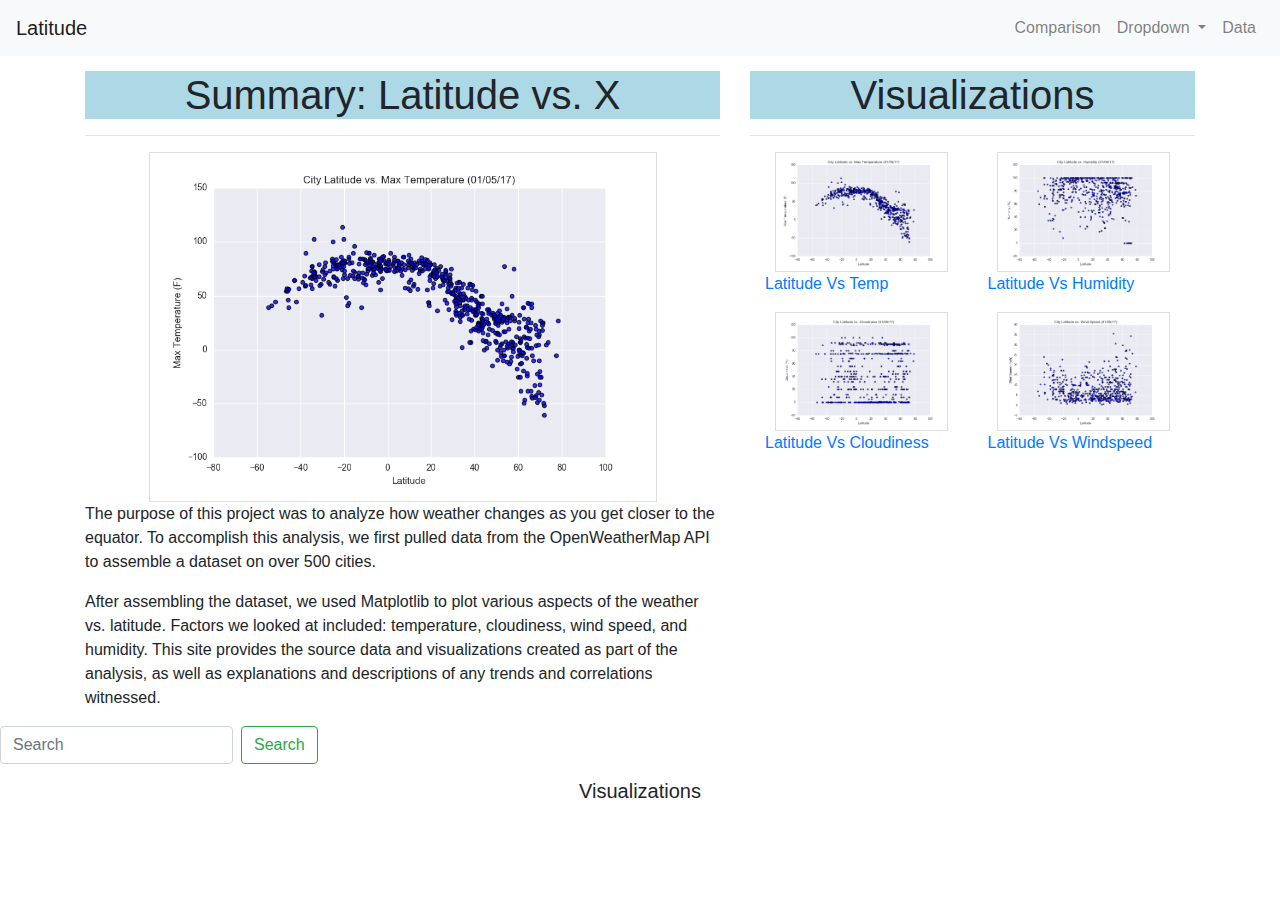
<file: index.html>
<!DOCTYPE html>
<html lang="en-us">

<head>
    <meta charset="UTF-8">
    <title>Weather Web Design</title>
    <link rel="stylesheet" href="https://maxcdn.bootstrapcdn.com/bootstrap/4.0.0/css/bootstrap.min.css"
        integrity="sha384-Gn5384xqQ1aoWXA+058RXPxPg6fy4IWvTNh0E263XmFcJlSAwiGgFAW/dAiS6JXm" crossorigin="anonymous">
    <link rel="stylesheet" type="text/css" href="styles.css">
</head>

<body>
    <nav class="navbar navbar-expand-lg navbar-light bg-light">
        <a class="navbar-brand" href="/">Latitude</a>
        <button class="navbar-toggler" type="button" data-toggle="collapse" data-target="#navbarSupportedContent"
            aria-controls="navbarSupportedContent" aria-expanded="false" aria-label="Toggle navigation">
            <span class="navbar-toggler-icon"></span>
        </button>

        <div class="collapse navbar-collapse" id="navbarSupportedContent">
            <ul class="nav navbar-nav ms-auto w-100 justify-content-end">
                <li class="nav-item">
                    <a class="nav-link" href="#">Comparison</a>
                </li>
                <li class="nav-item dropdown">
                    <a class="nav-link dropdown-toggle" href="#" id="navbarDropdown" role="button"
                        data-toggle="dropdown" aria-haspopup="true" aria-expanded="false">
                        Dropdown
                    </a>
                    <div class="dropdown-menu" aria-labelledby="navbarDropdown">
                        <a class="dropdown-item" href="./max_temperature.html">Temperature Plot</a>
                        <a class=" dropdown-item" href="./humidity.html">Humdity Plot</a>
                        <a class=" dropdown-item" href="./cloudiness.html">Cloudiness Plot</a>
                        <a class=" dropdown-item" href="./windspeed.html">Windspeed PLot</a>
                        <div class=" dropdown-divider">
                        </div>
                    </div>
                </li>
                <li class=" nav-item">
                    <a class="nav-link" href="./data.html">Data</a>
                </li>
            </ul>
        </div>
    </nav>

    <div class="container">
        <section class="row">
            <div class="col-lg-7">
                <div class="plot-content">
                    <h2 class="plot-header">Summary: Latitude vs. X</h2>
                    <hr>
                    <img src="Resources/assets/images/temp.png" alt="Latitude vs. Temperature" id="landing-image"
                        class="main-image">

                    <p>The purpose of this project was to analyze how weather changes as you get closer to the equator.
                        To accomplish this analysis, we first pulled data from the OpenWeatherMap API to assemble a
                        dataset on over 500 cities.</p>
                    <p>After assembling the dataset, we used Matplotlib to plot various aspects of the weather vs.
                        latitude. Factors we looked at included: temperature, cloudiness, wind speed, and humidity. This
                        site provides the source data and visualizations created as part of the analysis, as well as
                        explanations and descriptions of any trends and correlations witnessed.</p>
                </div>
            </div>

            <div class="col-lg-5">
                <div class="visplot-content">
                    <h2 class="plot-header">Visualizations</h2>
                    <hr>
                    <div class="container">

                        <div class="row">

                            <div class="col-lg-6 col-md-3">
                                <a href="./max_temperature.html">
                                    <figure> <img src="Resources/assets/images/temp.png" class="vis-images"
                                            alt="Latitude vs. Max Temperature">
                                        <figcaption> Latitude Vs Temp</figcaption>
                                    </figure>

                                </a>
                            </div>

                            <div class="col-lg-6 col-md-3">
                                <a href="./humidity.html">
                                    <figure> <img src="Resources/assets/images/humidity.png" class="vis-images"
                                            alt="Latitude vs. Max Temperature">
                                        <figcaption> Latitude Vs Humidity</figcaption>
                                    </figure>

                                </a>
                            </div>

                            <div class="col-lg-6 col-md-3">
                                <a href="./cloudiness.html">
                                    <img src="Resources/assets/images/cloudiness.png" class="vis-images" id="vis-image"
                                        alt="Latitude Vs Cloudiness">
                                    <figcaption> Latitude Vs Cloudiness</figcaption>
                                    </figure>
                                </a>
                            </div>

                            <div class="col-lg-6 col-md-3">
                                <a href="./windspeed.html">
                                    <img src="Resources/assets/images/windspeed.png" class="vis-images" id="vis-image"
                                        alt="Latitude Vs Windspeed">
                                    <figcaption> Latitude Vs Windspeed</figcaption>
                                    </figure>
                                </a>
                            </div>
                        </div>
                    </div>

                </div>
            </div>
    </div>
    <form class="form-inline my-2 my-lg-0">
        <input class="form-control mr-sm-2" type="search" placeholder="Search" aria-label="Search">
        <button class="btn btn-outline-success my-2 my-sm-0" type="submit">Search</button>
    </form>
    </div>
    </nav>
    <h3>Visualizations</h3>
    <script src="https://code.jquery.com/jquery-3.2.1.slim.min.js"
        integrity="sha384-KJ3o2DKtIkvYIK3UENzmM7KCkRr/rE9/Qpg6aAZGJwFDMVNA/GpGFF93hXpG5KkN"
        crossorigin="anonymous"></script>
    <script src="https://cdnjs.cloudflare.com/ajax/libs/popper.js/1.12.9/umd/popper.min.js"
        integrity="sha384-ApNbgh9B+Y1QKtv3Rn7W3mgPxhU9K/ScQsAP7hUibX39j7fakFPskvXusvfa0b4Q"
        crossorigin="anonymous"></script>
    <script src="https://maxcdn.bootstrapcdn.com/bootstrap/4.0.0/js/bootstrap.min.js"
        integrity="sha384-JZR6Spejh4U02d8jOt6vLEHfe/JQGiRRSQQxSfFWpi1MquVdAyjUar5+76PVCmYl"
        crossorigin="anonymous"></script>
</body>

</html>
</file>
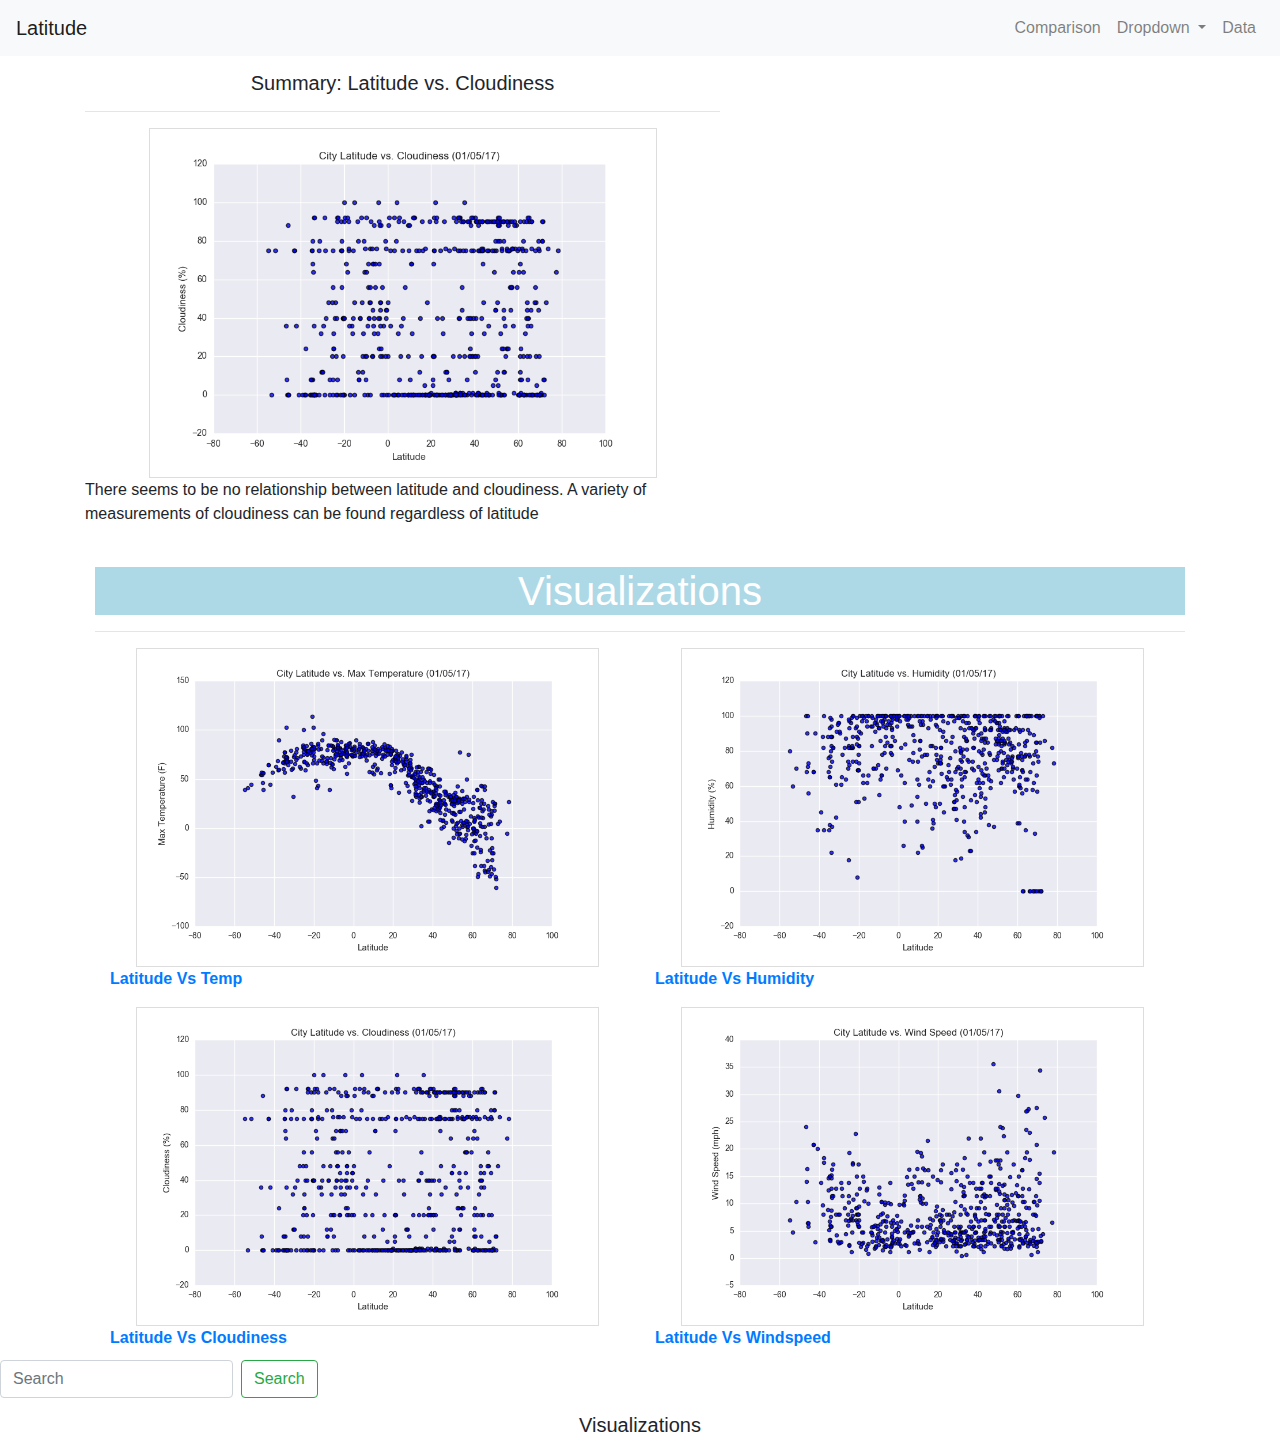
<file: cloudiness.html>
<!DOCTYPE html>
<html lang="en-us">

<head>
    <meta charset="UTF-8">
    <title>Weather Web Design</title>
    <link rel="stylesheet" href="https://maxcdn.bootstrapcdn.com/bootstrap/4.0.0/css/bootstrap.min.css"
        integrity="sha384-Gn5384xqQ1aoWXA+058RXPxPg6fy4IWvTNh0E263XmFcJlSAwiGgFAW/dAiS6JXm" crossorigin="anonymous">
    <link rel="stylesheet" type="text/css" href="styles.css">
</head>

<body>
    <nav class="navbar navbar-expand-lg navbar-light bg-light">
        <a class="navbar-brand" href="/">Latitude</a>
        <button class="navbar-toggler" type="button" data-toggle="collapse" data-target="#navbarSupportedContent"
            aria-controls="navbarSupportedContent" aria-expanded="false" aria-label="Toggle navigation">
            <span class="navbar-toggler-icon"></span>
        </button>

        <div class="collapse navbar-collapse" id="navbarSupportedContent">
            <ul class="nav navbar-nav ms-auto w-100 justify-content-end">
                <li class="nav-item">
                    <a class="nav-link" href="#">Comparison</a>
                </li>
                <li class="nav-item dropdown">
                    <a class="nav-link dropdown-toggle" href="#" id="navbarDropdown" role="button"
                        data-toggle="dropdown" aria-haspopup="true" aria-expanded="false">
                        Dropdown
                    </a>
                    <div class="dropdown-menu" aria-labelledby="navbarDropdown">
                        <a class="dropdown-item" href="./max_temperature.html">Temperature Plot</a>
                        <a class=" dropdown-item" href="./humidity.html">Humdity Plot</a>
                        <a class=" dropdown-item" href="./cloudiness.html">Cloudiness Plot</a>
                        <a class=" dropdown-item" href="./windspeed.html">Windspeed PLot</a>
                        <div class=" dropdown-divider">
                        </div>
                    </div>
                </li>
                <li class=" nav-item">
                    <a class="nav-link" href="./data.html">Data</a>
                </li>
            </ul>
        </div>
    </nav>

    <div class="container">
        <section class="row">
            <div class="col-lg-7">
                <div class="plot-content">
                    <h3 class="plot-header">Summary: Latitude vs. Cloudiness</h3>
                    <hr>
                    <img src="Resources/assets/images/cloudiness.png" alt="Latitude vs. Temperature" id="landing-image"
                        class="main-image">

                    <p>There seems to be no relationship between latitude and cloudiness. A variety of measurements of cloudiness can be found regardless of latitude</p>
                </div>
            </div>

            <div class="col-lg-12">
                <div class="box">
                    <h2 class="plot-header">Visualizations</h2>
                    <hr>
                    <div class="container">

                        <div class="row">

                            <div class="col-lg-6 col-md-3">
                                <a href="./max_temperature.html">
                                    <figure> <img src="Resources/assets/images/temp.png" class="vis-images"
                                            alt="Latitude vs. Max Temperature">
                                        <figcaption> Latitude Vs Temp</figcaption>
                                    </figure>

                                </a>
                            </div>

                            <div class="col-lg-6 col-md-3">
                                <a href="./humidity.html">
                                    <figure> <img src="Resources/assets/images/humidity.png" class="vis-images"
                                            alt="Latitude vs. Max Temperature">
                                        <figcaption> Latitude Vs Humidity</figcaption>
                                    </figure>

                                </a>
                            </div>

                            <div class="col-lg-6 col-md-3">
                                <a href="./cloudiness.html">
                                    <img src="Resources/assets/images/cloudiness.png" class="vis-images" id="vis-image"
                                        alt="Latitude Vs Cloudiness">
                                    <figcaption> Latitude Vs Cloudiness</figcaption>
                                    </figure>
                                </a>
                            </div>

                            <div class="col-lg-6 col-md-3">
                                <a href="./windspeed.html">
                                    <img src="Resources/assets/images/windspeed.png" class="vis-images" id="vis-image"
                                        alt="Latitude Vs Windspeed">
                                    <figcaption> Latitude Vs Windspeed</figcaption>
                                    </figure>
                                </a>
                            </div>
                        </div>
                    </div>

                </div>
            </div>
    </div>
    <form class="form-inline my-2 my-lg-0">
        <input class="form-control mr-sm-2" type="search" placeholder="Search" aria-label="Search">
        <button class="btn btn-outline-success my-2 my-sm-0" type="submit">Search</button>
    </form>
    </div>
    </nav>
    <h3>Visualizations</h3>
    <script src="https://code.jquery.com/jquery-3.2.1.slim.min.js"
        integrity="sha384-KJ3o2DKtIkvYIK3UENzmM7KCkRr/rE9/Qpg6aAZGJwFDMVNA/GpGFF93hXpG5KkN"
        crossorigin="anonymous"></script>
    <script src="https://cdnjs.cloudflare.com/ajax/libs/popper.js/1.12.9/umd/popper.min.js"
        integrity="sha384-ApNbgh9B+Y1QKtv3Rn7W3mgPxhU9K/ScQsAP7hUibX39j7fakFPskvXusvfa0b4Q"
        crossorigin="anonymous"></script>
    <script src="https://maxcdn.bootstrapcdn.com/bootstrap/4.0.0/js/bootstrap.min.js"
        integrity="sha384-JZR6Spejh4U02d8jOt6vLEHfe/JQGiRRSQQxSfFWpi1MquVdAyjUar5+76PVCmYl"
        crossorigin="anonymous"></script>
</body>

</html>
</file>
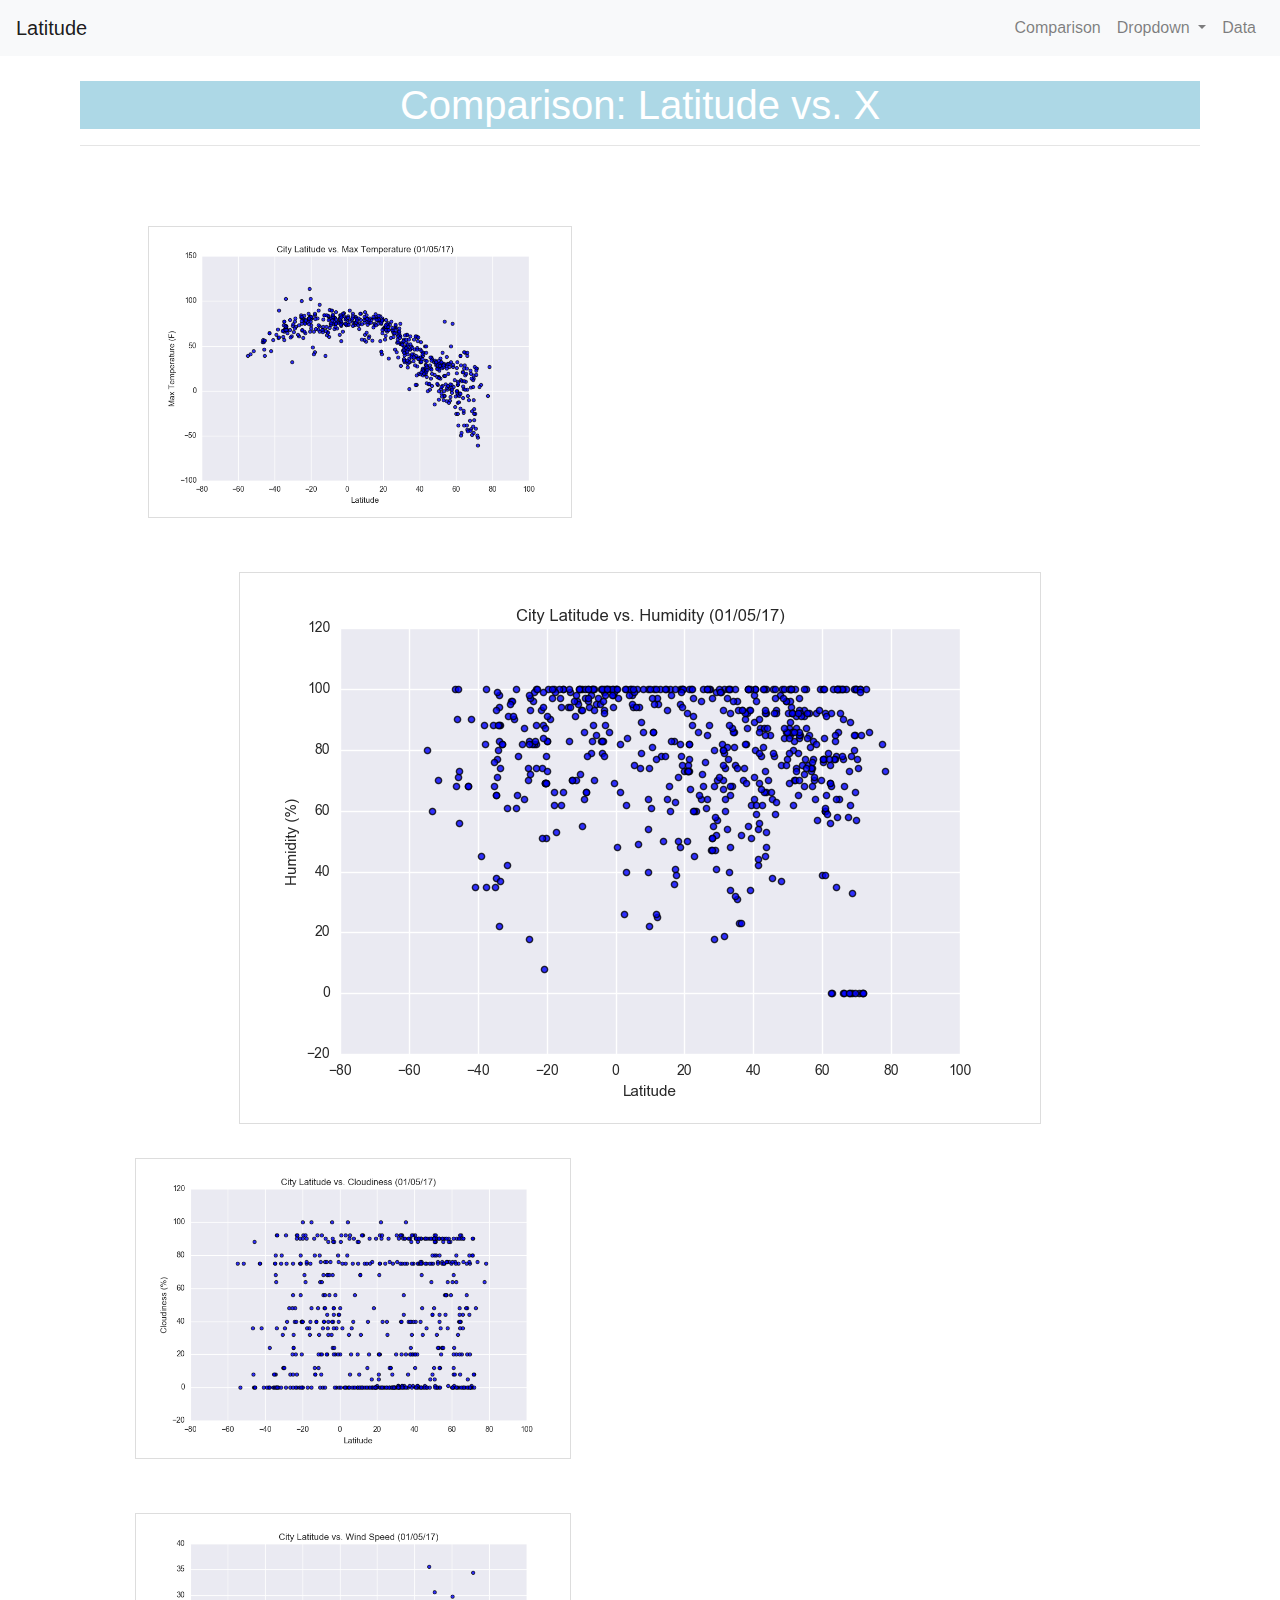
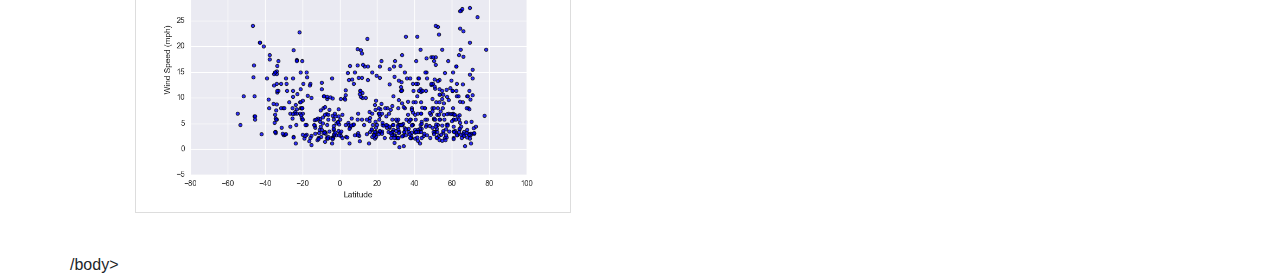
<file: comparison.html>
<!DOCTYPE html>
<html lang="en-us">

<head>
    <meta charset="UTF-8">
    <title>Weather Web Design</title>
    <link rel="stylesheet" href="https://maxcdn.bootstrapcdn.com/bootstrap/4.0.0/css/bootstrap.min.css"
        integrity="sha384-Gn5384xqQ1aoWXA+058RXPxPg6fy4IWvTNh0E263XmFcJlSAwiGgFAW/dAiS6JXm" crossorigin="anonymous">
    <link rel="stylesheet" type="text/css" href="styles.css">
    <script src="https://code.jquery.com/jquery-3.2.1.slim.min.js"
        integrity="sha384-KJ3o2DKtIkvYIK3UENzmM7KCkRr/rE9/Qpg6aAZGJwFDMVNA/GpGFF93hXpG5KkN"
        crossorigin="anonymous"></script>
    <script src="https://cdnjs.cloudflare.com/ajax/libs/popper.js/1.12.9/umd/popper.min.js"
        integrity="sha384-ApNbgh9B+Y1QKtv3Rn7W3mgPxhU9K/ScQsAP7hUibX39j7fakFPskvXusvfa0b4Q"
        crossorigin="anonymous"></script>
    <script src="https://maxcdn.bootstrapcdn.com/bootstrap/4.0.0/js/bootstrap.min.js"
        integrity="sha384-JZR6Spejh4U02d8jOt6vLEHfe/JQGiRRSQQxSfFWpi1MquVdAyjUar5+76PVCmYl"
        crossorigin="anonymous"></script>

</head>

<body>
    <nav class="navbar navbar-expand-lg navbar-light bg-light">
        <a class="navbar-brand" href="/index.html">Latitude</a>
        <button class="navbar-toggler" type="button" data-toggle="collapse" data-target="#navbarSupportedContent"
            aria-controls="navbarSupportedContent" aria-expanded="false" aria-label="Toggle navigation">
            <span class="navbar-toggler-icon"></span>
        </button>

        <div class="collapse navbar-collapse" id="navbarSupportedContent">
            <ul class="nav navbar-nav ms-auto w-100 justify-content-end">
                <li class="nav-item">
                    <a class="nav-link" href="#">Comparison</a>
                </li>
                <li class="nav-item dropdown">
                    <a class="nav-link dropdown-toggle" href="#" id="navbarDropdown" role="button"
                        data-toggle="dropdown" aria-haspopup="true" aria-expanded="false">
                        Dropdown
                    </a>
                    <div class="dropdown-menu" aria-labelledby="navbarDropdown">
                        <a class="dropdown-item" href="./max_temperature.html">Temperature Plot</a>
                        <a class=" dropdown-item" href="./humidity.html">Humdity Plot</a>
                        <a class=" dropdown-item" href="./cloudiness.html">Cloudiness Plot</a>
                        <a class=" dropdown-item" href="./windspeed.html">Windspeed Plot</a>
                        <div class=" dropdown-divider">
                        </div>
                    </div>
                </li>
                <li class=" nav-item">
                    <a class="nav-link" href="./data.html">Data</a>
                </li>
            </ul>
        </div>
    </nav>

    <div class="container">
        <section class="row">
            <div class="box">
                <!-- <div class="plot-content"> -->
                    <h2 class="plot-header">Comparison: Latitude vs. X</h2>
                    <hr>
                    <p>Click any plot to get an in-depth analysis.</p>

                    <div class="container" style="padding-bottom: 10px;">
                        <div class="row">
                            <div class="col-lg-6" style="padding-bottom: 30px;">
                                <div class="title">vs. Max Temperature</div>
                                <a href="temperature.html">
                                    <img src="Resources/assets/images/temp.png" alt="Latitude vs. Temperature"
                                        id="landing-image" class="main-image">
                                </a>
                            </div>
                        </div class="col-lg-6" style="padding-bottom: 30px;">
                        <div> class="title">vs. Humidity</div>
                        <a href="humidity.html">
                            <img src="Resources/assets/images/humidity.png" alt="Latitude vs. Temperature">
                        </a>
                    </div>

                    <div class="row">
                        <div class="col-lg-6" style="padding-bottom: 30px;">
                            <div class="title">vs. Cloudiness</div>
                            <a href="cloudiness.html">
                                <img src="Resources/assets/images/cloudiness.png" alt="Latitude vs. Temperature"
                                    id="landing-image" class="main-image">
                            </a>
                        </div>
                        div class="row">
                        <div class="col-lg-6" style="padding-bottom: 30px;">
                            <div class="title">vs. Windspeed</div>
                            <a href="windspeed.html">
                                <img src="Resources/assets/images/windspeed.png" alt="Latitude vs. Temperature"
                                    id="landing-image" class="main-image">
                            </a>
                        </div>
                    </div>
                </div>

                /body>

</html>
</file>
<file: styles.css>
.box {
  min-height: 50px;
  padding: 5px;
  margin: 5px;
  font-weight: 800;
  color: #fff;
}

.skyblue {
  background: deepskyblue;
}

.purple {
  background: rebeccapurple;
}

.red {
  background: indianred;
}
h1 {
  /* Put a 15-pixel margin at the bottom of the heading. */
  margin-bottom: 15px;
  /* Change the size of your font to 60 pixels high. */
  font-size: 60px;
  /* This will color the heading font white. */
  color: white;
  /* Align the text to the center of its enclosing element (e.g. div). */
  text-align: center;
  /* Underline the text. */
  text-decoration: underline;
  /* The background of the heading element will now be black. */
  background-color: deepskyblue;  }

/* h2 heading tags */
h2 {
  /* Put a 15-pixel margin at the top of all h2 headings. */
  margin-top: 15px;
  margin-bottom: 15px;
  font-size: 40px;
  text-align: center;
  background-color: lightblue;
}

/* h3 heading tags */
h3 {
  margin-top: 15px;
  font-size: 20px;
  text-align: center;
}

/* All img tags */
img {
  /* 
    Center a block element in the middle of its enclosing tag.
    When you use the "auto" rule on both left and right margins, 
    your browser will do the math necessary to center a block element.
    */
  margin-left: auto;
  margin-right: auto;
  /* Block display (more on this later) */
  display: block;
  border: 1px solid #ddd;
}
.main-image{
  width: 80%;
}

.vis-images{
  width: 90%;
}
</file>
